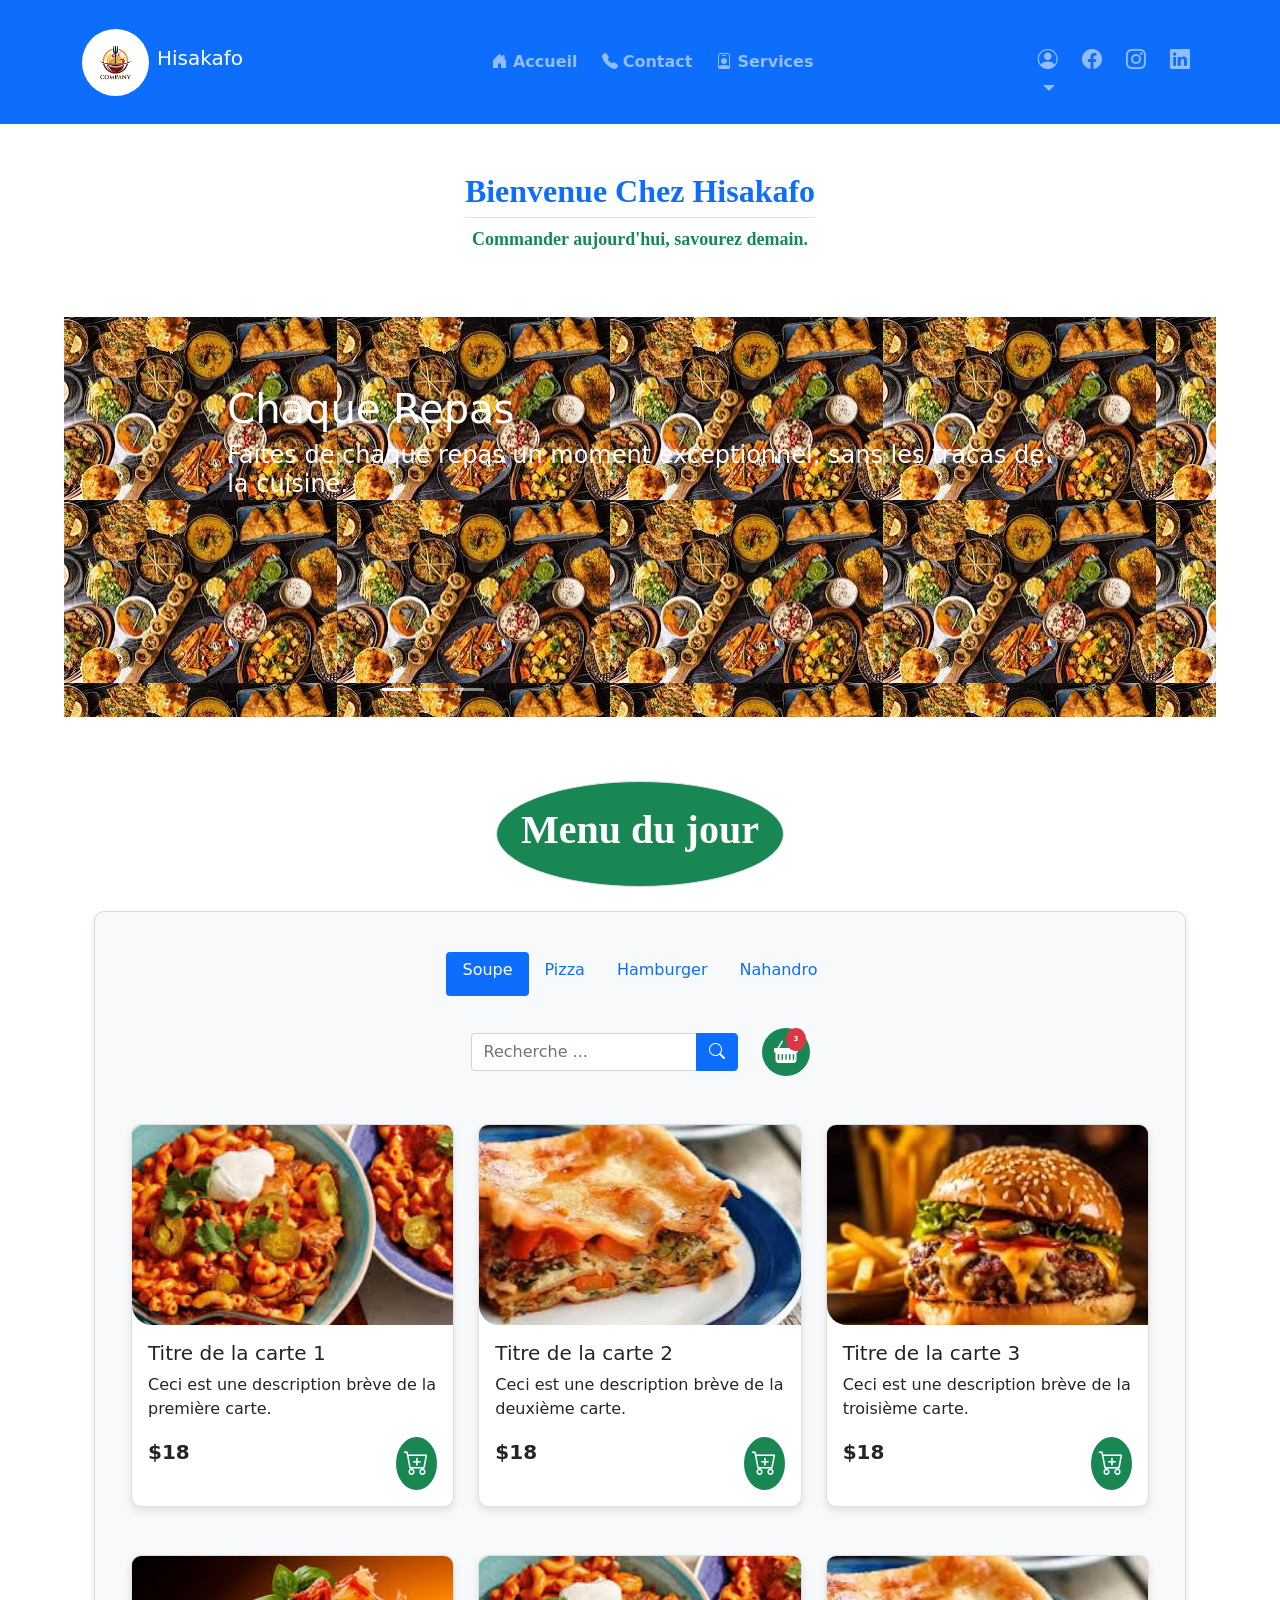
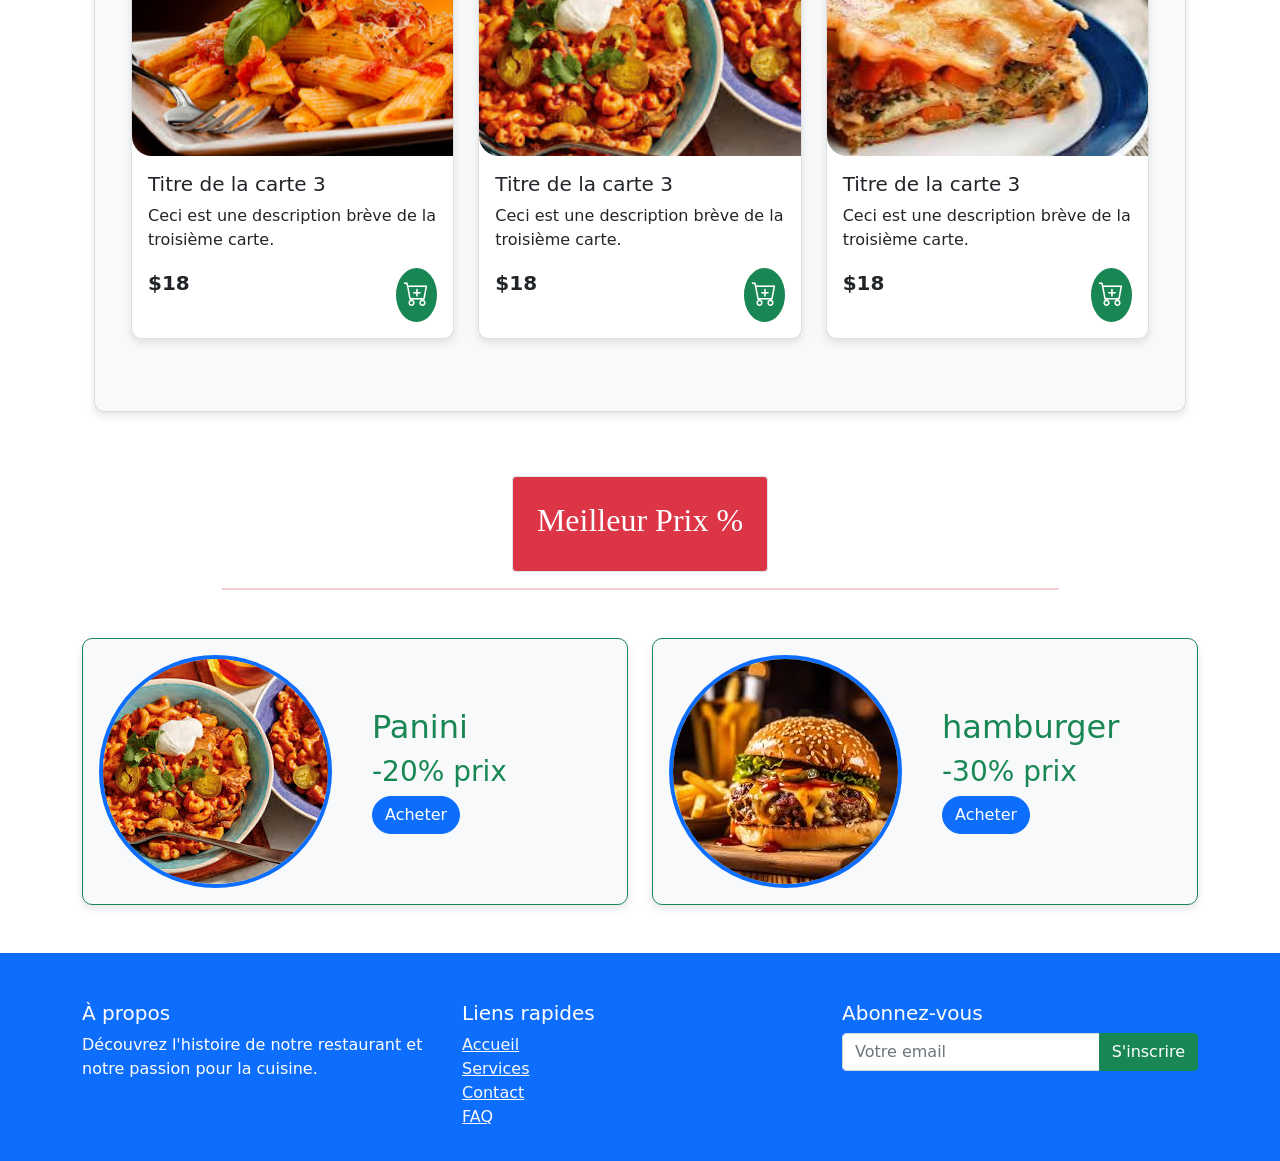
<file: index.html>
<!DOCTYPE html>
<html lang="en">

<head>
    <meta charset="UTF-8">
    <meta name="viewport" content="width=device-width, initial-scale=1.0">
    <title>Accueil - Site Sakafo</title>
    <link href="bootstrap/css/bootstrap.min.css" rel="stylesheet">
    <link rel="stylesheet" href="bootstrap-icon/bootstrap-icons.css">
    <link rel="stylesheet" href="Page.css">

</head>
<html>
<header class="sticky-top z-index-5">
    <nav class="navbar navbar-expand-lg navbar-dark bg-primary" aria-label="Ninth navbar example">
        <div class="container-xl my-1">
            <div class="d-flex align-items-center">
                <img class="logo img-fluid text-success" src="logo.png" alt="">
                <h3 class="ms-2 navbar-brand">Hisakafo</h3>
            </div>
            <button class="navbar-toggler" type="button" data-bs-toggle="collapse" data-bs-target="#navbarsExample07XL"
                aria-controls="navbarsExample07XL" aria-expanded="false" aria-label="Toggle navigation">
                <span class="navbar-toggler-icon"></span>
            </button>
            <div class="collapse navbar-collapse " id="navbarsExample07XL">
                <ul class="navbar-nav mb-1 mb-lg-0 mx-auto">
                    <li class="nav-item">
                        <a class="nav-link me-2" aria-current="page" href="index.html">
                            <div class="icon">
                                <b class="bi bi-house-door-fill"></b>
                                <b>Accueil</b>
                            </div>
                        </a>
                    </li>
                    <li class="nav-item">
                        <a class="nav-link me-2" aria-current="page" href="contact.html">
                            <div class="icon">
                                <b class="bi bi-telephone-fill"></b>
                                <b>Contact</b>
                            </div>
                        </a>
                    </li>
                    <li class="nav-item">
                        <a class="nav-link me-2" aria-current="page" href="service.html">
                            <div class="icon">
                                <b class="bi bi-person-badge"></b>
                                <b>Services</b>
                            </div>
                        </a>
                    </li>
                </ul>
            </div>
            <div class="collapse navbar-collapse mt-4" id="navbarsExample07XL">
                <ul class="nav-icon navbar-nav mb-1 mb-lg-0 ms-auto">
                    <li class="nav-item dropdown">
                        <a class="nav-link dropdown-toggle" href="#" data-bs-toggle="dropdown" aria-expanded="false">
                            <div class="icon me-2">
                                <i class="bi bi-person-circle"></i>
                            </div>
                        </a>
                        <ul class="dropdown-menu">
                            <li><a class="dropdown-item" href="login.html">Ajouter un compte</a></li>
                            <li><a class="dropdown-item" href="#">Déconneter</a></li>
                        </ul>
                    </li>
                    <li class="nav-item">
                        <a class="nav-link" href="#">
                            <div class="icon me-2">
                                <i class="bi bi-facebook"></i>
                            </div>
                        </a>
                    </li>
                    <li class="nav-item">
                        <a class="nav-link" href="#">
                            <div class="icon me-2">
                                <i class="bi bi-instagram"></i>
                            </div>
                        </a>
                    </li>
                    <li class="nav-item">
                        <a class="nav-link" href="#">
                            <div class="icon">
                                <i class="bi bi-linkedin"></i>
                            </div>
                        </a>
                    </li>
                </ul>
            </div>
        </div>
    </nav>
</header>

<section>
    <div class="Bienvenir">
        <div class="salutation d-flex align-items-center justify-content-center mt-5 text-primary">
            <h2><strong class="pb-2 border-bottom">Bienvenue Chez Hisakafo</strong></h2><br>
        </div>
        <div class="proverbe d-flex align-items-center justify-content-center mt-2 text-success">
            <p><strong>Commander aujourd'hui, savourez demain.</strong></p>
        </div>
    </div>

    <div class="carousel-container bg-primary mt-5 ms-auto me-auto">
        <div id="carouselExample" class="carousel-custom carousel slide " data-bs-ride="carousel">
            <!-- Indicateurs sous forme de points -->
            <div class="carousel-indicators w-25">
                <button type="button" data-bs-target="#carouselExample" data-bs-slide-to="0" class="active"
                    aria-current="true" aria-label="Slide 1"></button>
                <button type="button" data-bs-target="#carouselExample" data-bs-slide-to="1"
                    aria-label="Slide 2"></button>
                <button type="button" data-bs-target="#carouselExample" data-bs-slide-to="2"
                    aria-label="Slide 3"></button>
            </div>

            <div class="carousel-inner p-5 text-white my-auto">
                <div class="carousel-item active">
                    <h3 class="carousel-logo">Chaque Repas</h3>
                    <h4>Faites de chaque repas un moment exceptionnel, sans les tracas de la cuisine.</h4>
                </div>
                <div class="carousel-item">
                    <h3 class="carousel-logo">Chaque Repas</h3>
                    <h4>Faites de chaque repas un moment exceptionnel, sans les tracas de la cuisine.</h4>
                </div>
                <div class="carousel-item">
                    <h3 class="carousel-logo">Chaque Repas</h3>
                    <h4>Faites de chaque repas un moment exceptionnel, sans les tracas de la cuisine.</h4>
                </div>
            </div>
        </div>
    </div>

    <section class="container py-3 mb-4">
        <div class="pt-5 d-flex align-items-center justify-content-center">
            <div class="border border-1 rounded-circle p-4 mb-4 bg-success">
                <h2 class="menu text-white"><strong>Menu du jour</strong></h2>
            </div>
        </div>
        <div class="container w-100 h-100">
            <div class="card px-4 py-4 bg-light">
                <div class="container-xl">
                    <div class="nav-scroller d-flex justify-content-center my-3">
                        <ul class="nav nav-pills" role="tablist">
                            <li class="nav-item">
                                <a class="nav-link active" data-bs-toggle="pill" href="#soupe">
                                    <h6>Soupe</h6>
                                </a>
                            </li>
                            <li class="nav-item">
                                <a class="nav-link" data-bs-toggle="pill" href="#menu1">
                                    <h6>Pizza</h6>
                                </a>
                            </li>
                            <li class="nav-item">
                                <a class="nav-link" data-bs-toggle="pill" href="#menu2">
                                    <h6>Hamburger</h6>
                                </a>
                            </li>
                            <li class="nav-item">
                                <a class="nav-link" data-bs-toggle="pill" href="#menu2">
                                    <h6>Nahandro</h6>
                                </a>
                            </li>
                        </ul>
                    </div>
                </div>
                <div class="container mt-0 mb-0">
                    <div class="d-flex align-items-center justify-content-center flex-wrap mb-0 mt-3">
                        <form class="me-4 mb-0" role="search" action="#">
                            <div class="input-group">
                                <input class="recherche form-control" type="search" placeholder="Recherche ..."
                                    aria-label="Search">
                                <button class="btn btn-primary" type="submit">
                                    <span class="bi bi-search"></span>
                                </button>
                            </div>
                        </form>
                        <div class="d-flex">
                            <a class="btn btn-success icon-bag bg-success text-white d-flex align-items-center justify-content-center border border-0 rounded-circle"
                                data-bs-toggle="modal" data-bs-target="#Modalpaiement">
                                <span class="bi bi-basket-fill border border-0 rounded-circle fs-4"></span>
                            </a>
                            <span class="badge border border-0 rounded-circle bg-danger p-2 ms-4 text-white">3</span>
                        </div>
                    </div>
                    <div class="modal fade" id="Modalpaiement">
                        <div class="modal-dialog">
                            <div class="modal-content">

                                <!-- Modal Header -->
                                <div class="modal-header">
                                    <h4 class="modal-title text-success lead fw-normal">Votre panier</h4>
                                    <button type="button" class="btn-close" data-bs-dismiss="modal"></button>
                                </div>

                                <!-- Modal body -->
                                <div class="modal-body">
                                    <div class="card p-4">
                                        <div class="col-md-5 col-lg-4 order-md-last w-100">
                                            <h4 class="d-flex justify-content-center align-items-center mb-3">
                                                <span class="text-primary">Your cart</span>
                                            </h4>
                                            <ul class="list-group mb-1 w-100">
                                                <li class="list-group-item d-flex justify-content-between lh-sm">
                                                    <div>
                                                        <h6 class="my-0">Product name</h6>
                                                        <small class="text-body-secondary">Brief description</small>
                                                    </div>
                                                    <div>
                                                        <span class="text-body-secondary me-4">$12</span>
                                                        <span class=" bi bi-trash-fill fs-4 text-danger"></span>
                                                    </div>
                                                </li>
                                                <li class="list-group-item d-flex justify-content-between lh-sm">
                                                    <div>
                                                        <h6 class="my-0">Second product</h6>
                                                        <small class="text-body-secondary">Brief description</small>
                                                    </div>
                                                    <div>
                                                        <span class="text-body-secondary me-4">$8</span>
                                                        <span class=" bi bi-trash-fill fs-4 text-danger"></span>
                                                    </div>
                                                </li>
                                                <li class="list-group-item d-flex justify-content-between lh-sm">
                                                    <div>
                                                        <h6 class="my-0">Third item</h6>
                                                        <small class="text-body-secondary">Brief description</small>
                                                    </div>
                                                    <div>
                                                        <span class="text-body-secondary me-4">$5</span>
                                                        <span class=" bi bi-trash-fill fs-4 text-danger"></span>
                                                    </div>
                                                </li>
                                                <li
                                                    class="list-group-item d-flex justify-content-between bg-body-tertiary">
                                                    <div class="text-success">
                                                        <h6 class="my-0">Promo code</h6>
                                                        <small>EXAMPLECODE</small>
                                                    </div>
                                                    <span class="text-success">−$5</span>
                                                </li>
                                                <li class="list-group-item d-flex justify-content-between">
                                                    <span>Total (USD)</span>
                                                    <strong>$20</strong>
                                                </li>
                                            </ul>

                                            <div class="list-group">
                                                <p class="fw-light fs-4 text-primary justify-content-center d-flex">
                                                    Choisissez un compte de paiement</p>
                                                <label class="list-group-item d-flex gap-2">
                                                    <input class="form-check-input flex-shrink-0" type="radio"
                                                        name="listGroupRadios" id="listGroupRadios1" value="" checked>
                                                    <span>
                                                        Par compte BOA
                                                        <small class="d-block text-body-secondary">With support text
                                                            underneath to add more detail</small>
                                                    </span>
                                                </label>
                                                <label class="list-group-item d-flex gap-2">
                                                    <input class="form-check-input flex-shrink-0" type="radio"
                                                        name="listGroupRadios" id="listGroupRadios2" value="">
                                                    <span>
                                                        Second radio
                                                        <small class="d-block text-body-secondary">Some other text goes
                                                            here</small>
                                                    </span>
                                                </label>
                                                <label class="list-group-item d-flex gap-2">
                                                    <input class="form-check-input flex-shrink-0" type="radio"
                                                        name="listGroupRadios" id="listGroupRadios3" value="">
                                                    <span>
                                                        Third radio
                                                        <small class="d-block text-body-secondary">And we end with
                                                            another snippet of text</small>
                                                    </span>
                                                </label>
                                            </div>

                                            <form class="card p-2 mt-2">
                                                <div class="input-group">
                                                    <input type="text" class="form-control" placeholder="Promo code">
                                                    <button type="button" class="btn btn-secondary">Redeem</button>
                                                </div>
                                            </form>
                                        </div>
                                    </div>
                                </div>
                            </div>
                        </div>
                    </div>
                </div>
                <div class="container mt-5">
                    <div class="row">
                        <!-- Première carte -->
                        <div class="col-md-4 mb-5" id="soupe">
                            <div class="card">
                                <img src="soupe.jpeg" class="card-img-top" alt="Image 1">
                                <div class="card-body">
                                    <h5 class="card-title">Titre de la carte 1</h5>
                                    <p class="card-text">Ceci est une description brève de la première carte.</p>
                                    <div class="d-flex justify-content-between align-middle">
                                        <div class="prix">
                                            <strong>$18</strong>
                                        </div>
                                        <a href="#" class="text-white">
                                            <div class="icon w-100 rounded-circle bg-success p-2">
                                                <i class="bi bi-cart-plus"></i>
                                            </div>
                                        </a>
                                    </div>
                                </div>
                            </div>
                        </div>
                        <!-- Deuxième carte -->
                        <div class="col-md-4 mb-5">
                            <div class="card">
                                <img src="pizza.jpeg" class="card-img-top" alt="Image 2">
                                <div class="card-body">
                                    <h5 class="card-title">Titre de la carte 2</h5>
                                    <p class="card-text">Ceci est une description brève de la deuxième carte.</p>
                                    <div class="d-flex justify-content-between align-middle">
                                        <div class="prix">
                                            <strong>$18</strong>
                                        </div>
                                        <a href="#" class="text-white">
                                            <div class="icon w-100 rounded-circle bg-success p-2">
                                                <i class="bi bi-cart-plus"></i>
                                            </div>
                                        </a>
                                    </div>
                                </div>
                            </div>
                        </div>
                        <!-- Troisième carte -->
                        <div class="col-md-4 mb-5">
                            <div class="card">
                                <img src="hamburger.jpeg" class="card-img-top" alt="Image 3">
                                <div class="card-body">
                                    <h5 class="card-title">Titre de la carte 3</h5>
                                    <p class="card-text">Ceci est une description brève de la troisième carte.</p>
                                    <div class="d-flex justify-content-between align-middle">
                                        <div class="prix">
                                            <strong>$18</strong>
                                        </div>
                                        <a href="#" class="text-white">
                                            <div class="icon w-100 rounded-circle bg-success p-2">
                                                <i class="bi bi-cart-plus"></i>
                                            </div>
                                        </a>
                                    </div>
                                </div>
                            </div>
                        </div>
                        <div class="col-md-4 mb-5">
                            <div class="card">
                                <img src="soupe_1.jpeg" class="card-img-top" alt="Image 3">
                                <div class="card-body">
                                    <h5 class="card-title">Titre de la carte 3</h5>
                                    <p class="card-text">Ceci est une description brève de la troisième carte.</p>
                                    <div class="d-flex justify-content-between align-middle">
                                        <div class="prix">
                                            <strong>$18</strong>
                                        </div>
                                        <a href="#" class="text-white">
                                            <div class="icon w-100 rounded-circle bg-success p-2">
                                                <i class="bi bi-cart-plus"></i>
                                            </div>
                                        </a>
                                    </div>
                                </div>
                            </div>
                        </div>
                        <div class="col-md-4 mb-5">
                            <div class="card">
                                <img src="soupe.jpeg" class="card-img-top" alt="Image 3">
                                <div class="card-body">
                                    <h5 class="card-title">Titre de la carte 3</h5>
                                    <p class="card-text">Ceci est une description brève de la troisième carte.</p>
                                    <div class="d-flex justify-content-between align-middle">
                                        <div class="prix">
                                            <strong>$18</strong>
                                        </div>
                                        <a href="#" class="text-white">
                                            <div class="icon w-100 rounded-circle bg-success p-2">
                                                <i class="bi bi-cart-plus"></i>
                                            </div>
                                        </a>
                                    </div>
                                </div>
                            </div>
                        </div>
                        <div class="col-md-4 mb-5">
                            <div class="card">
                                <img src="pizza.jpeg" class="card-img-top" alt="Image 3">
                                <div class="card-body">
                                    <h5 class="card-title">Titre de la carte 3</h5>
                                    <p class="card-text">Ceci est une description brève de la troisième carte.</p>
                                    <div class="d-flex justify-content-between align-middle">
                                        <div class="prix">
                                            <strong>$18</strong>
                                        </div>
                                        <a href="#" class="text-white">
                                            <div class="icon w-100 rounded-circle bg-success p-2">
                                                <i class="bi bi-cart-plus"></i>
                                            </div>
                                        </a>
                                    </div>
                                </div>
                            </div>
                        </div>
                    </div>
                </div>
            </div>
        </div>
    </section>

    <section class="reduction mt-5">
        <div class="container mt-3">
            <div class="mb-3 d-flex align-items-center justify-content-center">
                <div class="Meilleur-prix border border-1 rounded bg-danger text-white ps-4 pt-4 pe-4">
                    <h2>Meilleur Prix %</h2><br>
                </div>
            </div>
            <center>
                <hr class="mb-5 border-1 border border-danger w-75">
                </hr>
            </center>
            <div class="row">
                <!-- Première carte -->
                <div class="col-xl-6 mb-5 me-auto" id="soupe">
                    <div class="card bg-light border border-1 border-success">
                        <div class="d-flex me-auto">
                            <div class="card-body me-4">
                                <img src="soupe.jpeg" class="border border-4 border-primary rounded-circle"
                                    alt="Image 1">
                            </div>
                            <div class="my-auto text-success">
                                <h2 class="w-100">Panini</h2>
                                <h3>-20% prix</h3>
                                <button type="button" class="btn btn-primary rounded-pill">Acheter </button>
                            </div>
                        </div>
                    </div>
                </div>
                <div class="col-xl-6 mb-5 me-auto" id="soupe">
                    <div class="card bg-light border border-1 border-success">
                        <div class="d-flex me-auto">
                            <div class="card-body me-4">
                                <img src="hamburger.jpeg" class="border border-4 border-primary rounded-circle"
                                    alt="Image 1">
                            </div>
                            <div class="my-auto text-success">
                                <h2 class="w-100">hamburger</h2>
                                <h3>-30% prix</h3>
                                <button type="button" class="btn btn-primary rounded-pill">Acheter </button>
                            </div>
                        </div>
                    </div>
                </div>
            </div>
        </div>
    </section>
</section>

<footer class="bg-primary text-white pt-5">
    <div class="container">
        <div class="row">
            <div class="col-md-4 mb-3">
                <h5>À propos</h5>
                <p>Découvrez l'histoire de notre restaurant et notre passion pour la cuisine.</p>
            </div>
            <div class="col-md-4 mb-3">
                <h5>Liens rapides</h5>
                <ul class="list-unstyled">
                    <li><a href="Accueil.html" class="text-light">Accueil</a></li>
                    <li><a href="service.html" class="text-light">Services</a></li>
                    <li><a href="contact.html" class="text-light">Contact</a></li>
                    <li><a href="#" class="text-light">FAQ</a></li>
                </ul>
            </div>
            <div class="col-md-4">
                <h5>Abonnez-vous</h5>
                <form>
                    <div class="input-group">
                        <input type="email" class="form-control" placeholder="Votre email">
                        <button class="btn btn-success">S'inscrire</button>
                    </div>
                </form>
            </div>
        </div>
    </div>
</footer>
<script src="bootstrap/js/bootstrap.bundle.min.js"></script>

</html>
</body>
</file>
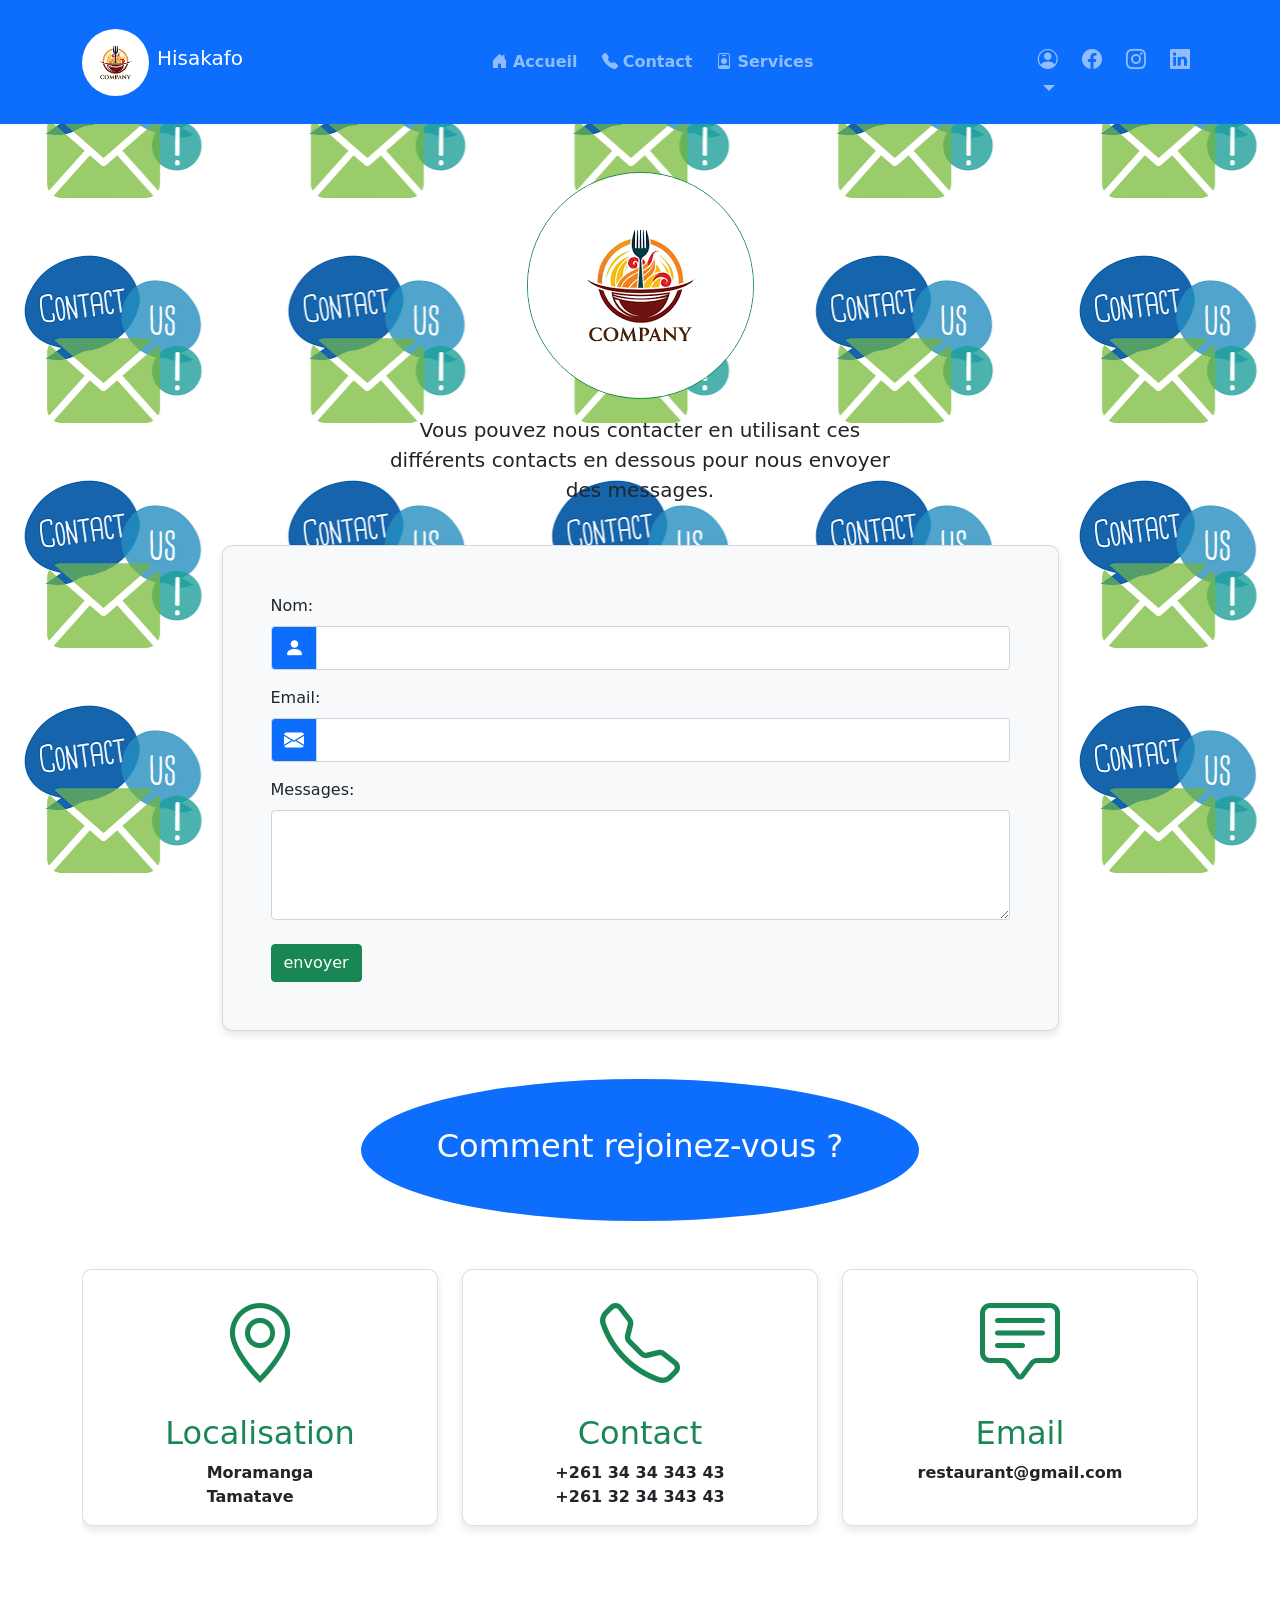
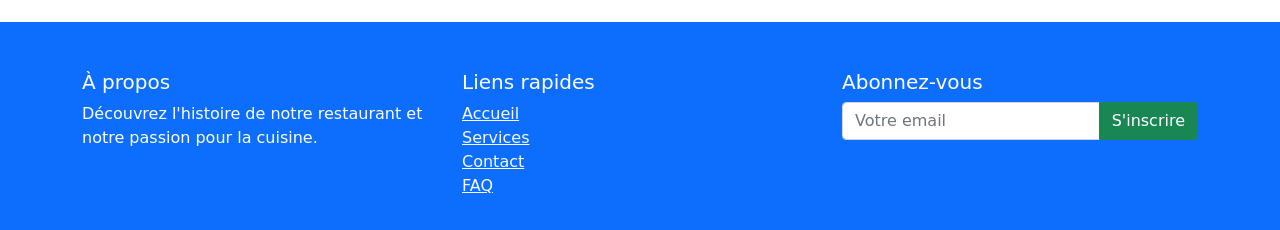
<file: contact.html>
<!DOCTYPE html>
<html lang="en">

<head>
    <meta charset="UTF-8">
    <meta name="viewport" content="width=device-width, initial-scale=1.0">
    <title>Contact - Site Sakafo</title>
    <link href="bootstrap/css/bootstrap.min.css" rel="stylesheet">
    <link rel="stylesheet" href="bootstrap-icon/bootstrap-icons.css">
    <link rel="stylesheet" href="Page.css">

</head>
<html>
<header class="sticky-top z-index-5">
    <nav class="navbar navbar-expand-lg navbar-dark bg-primary" aria-label="Ninth navbar example">
        <div class="container-xl my-1">
            <div class="d-flex align-items-center">
                <img class="logo img-fluid text-success" src="logo.png" alt="">
                <h3 class="ms-2 navbar-brand">Hisakafo</h3>
            </div>
            <button class="navbar-toggler" type="button" data-bs-toggle="collapse" data-bs-target="#navbarsExample07XL"
                aria-controls="navbarsExample07XL" aria-expanded="false" aria-label="Toggle navigation">
                <span class="navbar-toggler-icon"></span>
            </button>
            <div class="collapse navbar-collapse " id="navbarsExample07XL">
                <ul class="navbar-nav mb-1 mb-lg-0 mx-auto">
                    <li class="nav-item">
                        <a class="nav-link me-2" aria-current="page" href="index.html">
                            <div class="icon">
                                <b class="bi bi-house-door-fill"></b>
                                <b>Accueil</b>
                            </div>
                        </a>
                    </li>
                    <li class="nav-item">
                        <a class="nav-link me-2" aria-current="page" href="contact.html">
                            <div class="icon">
                                <b class="bi bi-telephone-fill"></b>
                                <b>Contact</b>
                            </div>
                        </a>
                    </li>
                    <li class="nav-item">
                        <a class="nav-link me-2" aria-current="page" href="service.html">
                            <div class="icon">
                                <b class="bi bi-person-badge"></b>
                                <b>Services</b>
                            </div>
                        </a>
                    </li>
                </ul>
            </div>
            <div class="collapse navbar-collapse mt-4" id="navbarsExample07XL">
                <ul class="nav-icon navbar-nav mb-1 mb-lg-0 ms-auto">
                    <li class="nav-item dropdown">
                        <a class="nav-link dropdown-toggle" href="#" data-bs-toggle="dropdown" aria-expanded="false">
                            <div class="icon me-2">
                                <i class="bi bi-person-circle"></i>
                            </div>
                        </a>
                        <ul class="dropdown-menu">
                            <li><a class="dropdown-item" href="#">Ajouter un compte</a></li>
                            <li><a class="dropdown-item" href="#">Déconneter</a></li>
                        </ul>
                    </li>
                    <li class="nav-item">
                        <a class="nav-link" href="#">
                            <div class="icon me-2">
                                <i class="bi bi-facebook"></i>
                            </div>
                        </a>
                    </li>
                    <li class="nav-item">
                        <a class="nav-link" href="#">
                            <div class="icon me-2">
                                <i class="bi bi-instagram"></i>
                            </div>
                        </a>
                    </li>
                    <li class="nav-item">
                        <a class="nav-link" href="#">
                            <div class="icon">
                                <i class="bi bi-linkedin"></i>
                            </div>
                        </a>
                    </li>
                </ul>
            </div>
        </div>
    </nav>
</header>

<section class="container-xxl background-contact">
    <div class="container logo-restaurant mb-5 mt-5">
        <div class="d-flex flex-column align-items-center justify-content-center">
            <figure class="d-flex align-items-center justify-content-center">
                <img src="logo.png" class="w-100 border border-1 border-success rounded-circle" alt="logo-hisakafo">
            </figure>
            <div class="container">
                <div class="px-4 text-center">
                    <div class="col-lg-6 mx-auto">
                        <p class="lead fw-normal">Vous pouvez nous contacter en utilisant ces différents contacts en
                            dessous pour nous envoyer des messages.</p>
                    </div>
                </div>
            </div>
        </div>

        <div class="d-flex align-items-center justify-content-center mt-4">
            <div class="card p-5 w-75 bg-light">
                <div class="">
                    <form action="#">
                        <div class="">
                            <label for="name" class="form-label">Nom:</label>
                            <div class="input-group">
                                <span class="input-group-text bg-primary text-white">
                                    <div class="icon-perso-contact"><span class="bi bi-person-fill"></span></div>
                                </span>
                                <input type="text" class="form-control" name="" id="">
                            </div>
                        </div>
                        <div class="mt-3">
                            <label for="email" class="form-label">Email:</label>
                            <div class="input-group">
                                <span class="input-group-text bg-primary text-white">
                                    <div class="icon-perso-contact"><span class="bi bi-envelope-fill"></span></div>
                                </span>
                                <input type="email" class="form-control" name="" id="">
                            </div>
                        </div>
                        <div class="mt-3">
                            <label for="messages" class="form-label">Messages:</label>
                            <textarea name="message" class="form-control w-100 h-100" rows="4" id="message"></textarea>
                        </div>
                        <div class="mt-4 ms-auto ">
                            <input type="submit" value="envoyer" class="btn btn-success w-auto">
                        </div>
                    </form>
                </div>
            </div>
        </div>

        <div class="background-contact">
            <center>
                <div class="mt-5 border bg-primary border border-0 rounded-circle p-5 text-white h-75 w-50">
                    <h2>Comment rejoinez-vous ?</h2>
                </div>
            </center>

            <div class="row mt-5">
                <div class="col-md-4">
                    <div class="card p-3 mb-5">
                        <div class="d-flex flex-column align-items-center justify-content-center">
                            <div class="icon-contact-contact text-success">
                                <span class="bi bi-geo-alt"></span>
                            </div>
                            <div class="mt-2 text-success">
                                <h2>Localisation</h2>
                            </div>
                            <div class="">
                                <strong class="">
                                    <span class="">Moramanga</span><br>
                                    <span class="">Tamatave</span>
                                </strong>
                            </div>
                        </div>
                    </div>
                </div>
                <div class="col-md-4 mb-5">
                    <div class="card p-3">
                        <div class="d-flex flex-column align-items-center justify-content-center">
                            <div class="icon-contact-contact text-success">
                                <span class="bi bi-telephone"></span>
                            </div>
                            <div class="mt-2 text-success">
                                <h2>Contact</h2>
                            </div>
                            <div class="">
                                <strong class="">
                                    <span class="">+261 34 34 343 43</span><br>
                                    <span class="">+261 32 34 343 43</span>
                                </strong>
                            </div>
                        </div>
                    </div>
                </div>
                <div class="col-md-4 mb-5">
                    <div class="card p-3">
                        <div class="d-flex flex-column align-items-center justify-content-center">
                            <div class="icon-contact-contact text-success">
                                <span class="bi bi-chat-square-text"></span>
                            </div>
                            <div class="mt-2 text-success">
                                <h2>Email</h2>
                            </div>
                            <strong class="">
                                <span class="">restaurant@gmail.com</span><br>
                                <div class="pb-4"></div>
                            </strong>
                        </div>
                    </div>
                </div>
            </div>
        </div>
</section>

<footer class="bg-primary text-white pt-5">
    <div class="container">
        <div class="row">
            <div class="col-md-4 mb-3">
                <h5>À propos</h5>
                <p>Découvrez l'histoire de notre restaurant et notre passion pour la cuisine.</p>
            </div>
            <div class="col-md-4 mb-3">
                <h5>Liens rapides</h5>
                <ul class="list-unstyled">
                    <li><a href="Accueil.html" class="text-light">Accueil</a></li>
                    <li><a href="service.html" class="text-light">Services</a></li>
                    <li><a href="contact.html" class="text-light">Contact</a></li>
                    <li><a href="#" class="text-light">FAQ</a></li>
                </ul>
            </div>
            <div class="col-md-4">
                <h5>Abonnez-vous</h5>
                <form>
                    <div class="input-group">
                        <input type="email" class="form-control" placeholder="Votre email">
                        <button class="btn btn-success">S'inscrire</button>
                    </div>
                </form>
            </div>
        </div>
    </div>
</footer>
<script src="bootstrap/js/bootstrap.bundle.min.js"></script>

</html>
</body>
</file>
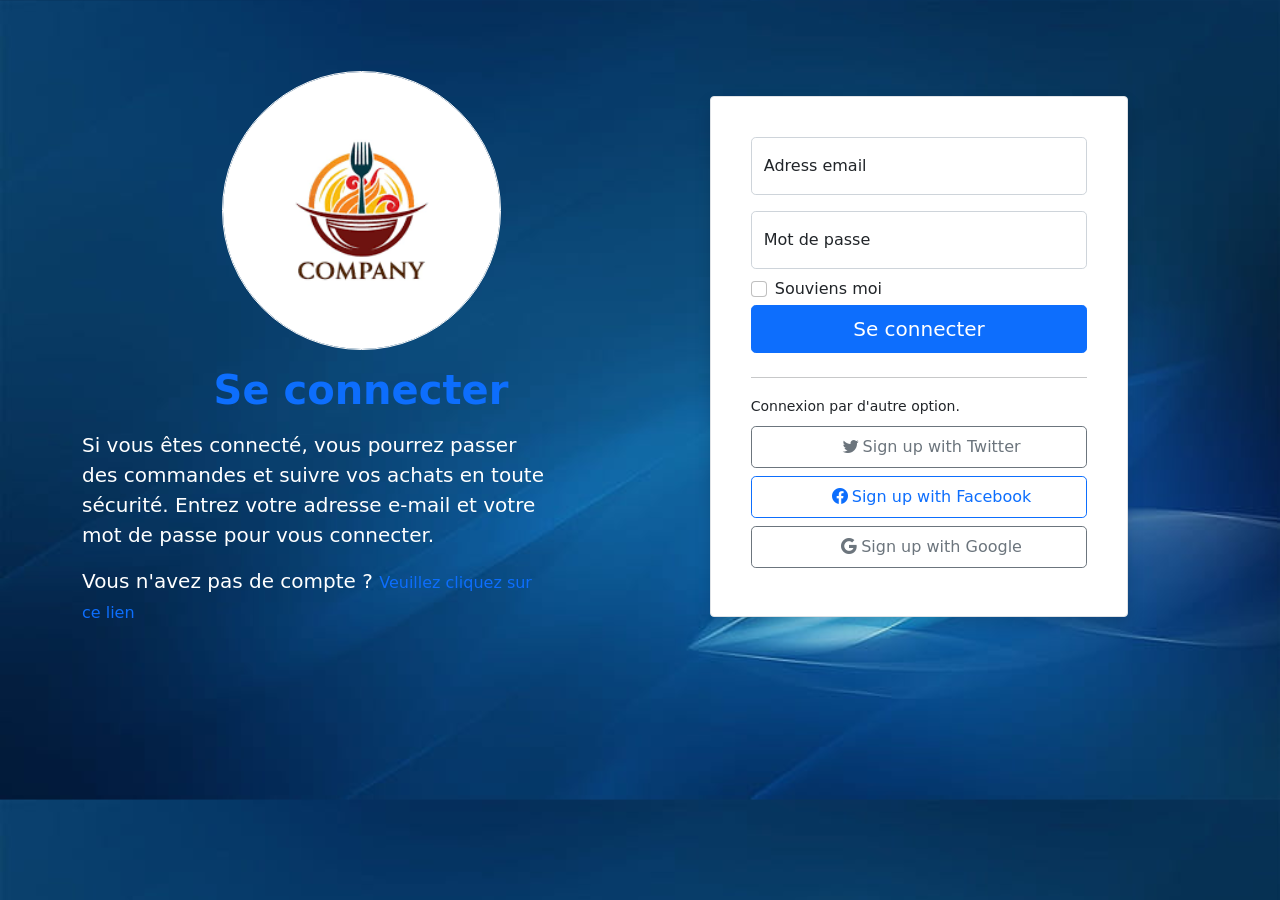
<file: login.html>
<!DOCTYPE html>
<html lang="en">

<head>
    <meta charset="UTF-8">
    <meta http-equiv="X-UA-Compatible" content="IE=edge">
    <meta name="viewport" content="width=device-width, initial-scale=1.0">
    <title>Connexion</title>
    <link href="bootstrap/css/bootstrap.min.css" rel="stylesheet">
    <link rel="stylesheet" href="bootstrap-icon/bootstrap-icons.css">
    <link rel="stylesheet" href="style.css">
</head>

<body>
    <div class="container py-5">
        <div class="row featurette align-items-center gx-0">
            <div class="col-md-6">
                <div class="mb-3 justify-content-center d-flex">
                    <img src="logo.png" alt="logo" class="mx-auto border rounded-circle border-1 border-light w-50">
                </div>
                <h4
                    class="display-6 fw-bold list-group-horizontal-lg text-body-emphasis mb-3 text-primary d-flex justify-content-center">
                    Se connecter</h4>
                <p class="col-lg-10 fs-5 text-white">Si vous êtes connecté, vous pourrez passer des commandes et suivre
                    vos achats en toute sécurité. Entrez votre adresse e-mail et votre mot de passe pour vous connecter.
                </p>
                <p class="col-lg-10 fs-5 text-white">Vous n'avez pas de compte ? <a href="sign-up.html"
                        class="fs-6 text-primary text-decoration-none">Veuillez cliquez sur ce lien</a></p>
            </div>
            <div class="col-md-6">
                <div class="card w-75 mx-auto shadow border rounded-5 my-5">
                    <div class="p-4">
                        <form action="" class="p-3">
                            <div class="form-floating mb-3">
                                <input type="email" class="form-control rounded-3" id="floatingInput"
                                    placeholder="name@example.com">
                                <label for="floatingInput">Adress email</label>
                            </div>
                            <div class="form-floating mb-2">
                                <input type="password" class="form-control rounded-3" id="floatingPassword"
                                    placeholder="Password">
                                <label for="floatingPassword">Mot de passe</label>
                            </div>
                            <div class="form-check mb-1">
                                <input type="checkbox" class="form-check-input" id="same-address">
                                <label class="form-check-label" for="same-address">Souviens moi</label>
                            </div>
                            <button class="w-100 mb-2 btn btn-lg rounded-3 btn-primary" type="submit">Se
                                connecter</button>

                            <hr class="">

                            <small class="text-body-secondary">Connexion par d'autre option.</small>
                            <button class="w-100 py-2 mt-2 mb-2 btn btn-outline-secondary rounded-3" type="submit">
                                <svg class="bi me-1" width="16" height="16">
                                    <use xlink:href="#twitter" />
                                </svg>
                                <span class="bi bi-twitter me-1"></span>Sign up with Twitter
                            </button>
                            <button class="w-100 py-2 mb-2 btn btn-outline-primary rounded-3" type="submit">
                                <svg class="bi me-1" width="16" height="16">
                                    <use xlink:href="#facebook" />
                                </svg>
                                <span class="bi bi-facebook me-1"></span>Sign up with Facebook
                            </button>
                            <button class="w-100 py-2 mb-2 btn btn-outline-secondary rounded-3" type="submit">
                                <svg class="bi me-1" width="16" height="16">
                                    <use xlink:href="#google" />
                                </svg>
                                <span class="bi bi-google me-1"></span>Sign up with Google
                            </button>
                    </div>
                </div>
            </div>
        </div>
    </div>
    <script src="bootstrap/js/bootstrap.bundle.min.js"></script>
</body>

</html>
</file>
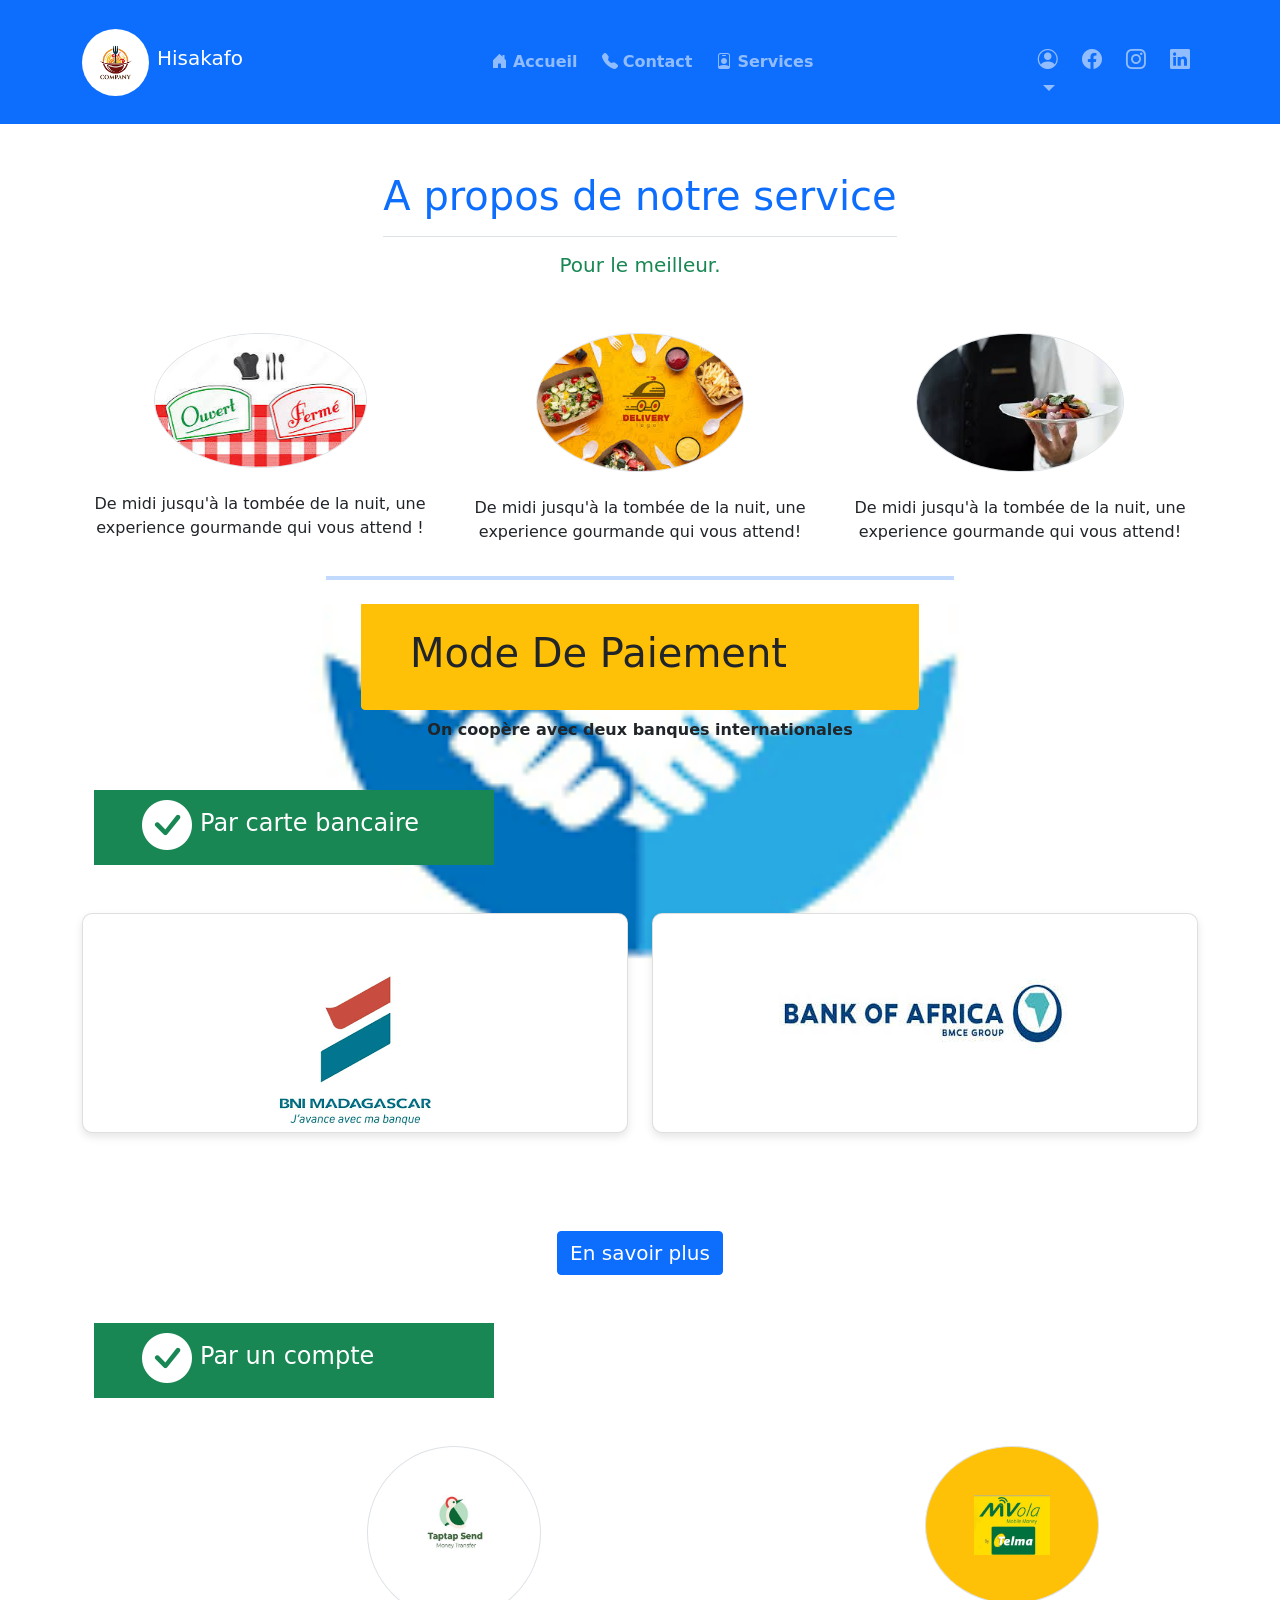
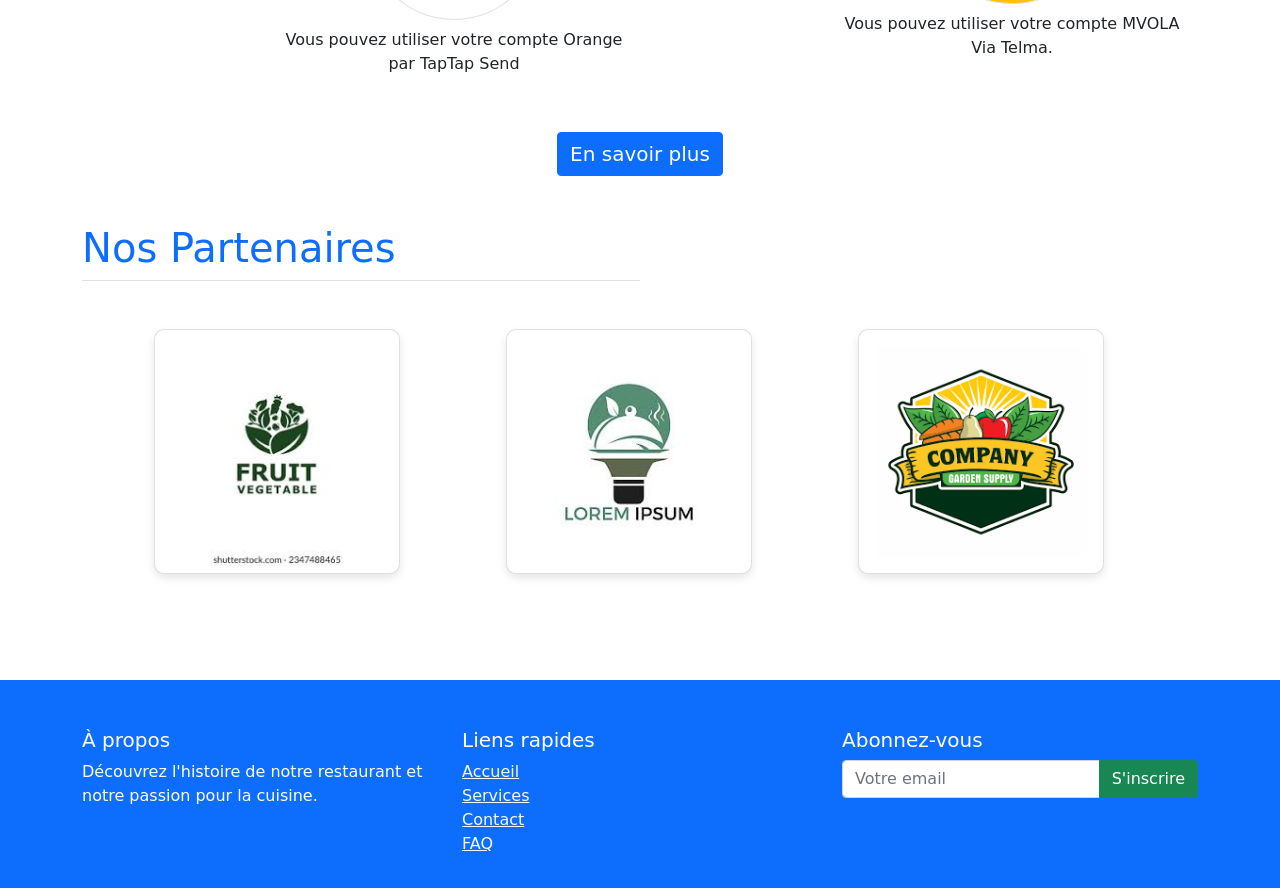
<file: service.html>
<!DOCTYPE html>
<html lang="en">

<head>
    <meta charset="UTF-8">
    <meta name="viewport" content="width=device-width, initial-scale=1.0">
    <title>Services - Site Sakafo</title>
    <link href="bootstrap/css/bootstrap.min.css" rel="stylesheet">
    <link rel="stylesheet" href="bootstrap-icon/bootstrap-icons.css">
    <link rel="stylesheet" href="Page.css">

</head>
<html>
<header class="sticky-top z-index-5">
    <nav class="navbar navbar-expand-lg navbar-dark bg-primary" aria-label="Ninth navbar example">
        <div class="container-xl my-1">
            <div class="d-flex align-items-center">
                <img class="logo img-fluid text-success" src="logo.png" alt="">
                <h3 class="ms-2 navbar-brand">Hisakafo</h3>
            </div>
            <button class="navbar-toggler" type="button" data-bs-toggle="collapse" data-bs-target="#navbarsExample07XL"
                aria-controls="navbarsExample07XL" aria-expanded="false" aria-label="Toggle navigation">
                <span class="navbar-toggler-icon"></span>
            </button>
            <div class="collapse navbar-collapse " id="navbarsExample07XL">
                <ul class="navbar-nav mb-1 mb-lg-0 mx-auto">
                    <li class="nav-item">
                        <a class="nav-link me-2" aria-current="page" href="index.html">
                            <div class="icon">
                                <b class="bi bi-house-door-fill"></b>
                                <b>Accueil</b>
                            </div>
                        </a>
                    </li>
                    <li class="nav-item">
                        <a class="nav-link me-2" aria-current="page" href="contact.html">
                            <div class="icon">
                                <b class="bi bi-telephone-fill"></b>
                                <b>Contact</b>
                            </div>
                        </a>
                    </li>
                    <li class="nav-item">
                        <a class="nav-link me-2" aria-current="page" href="service.html">
                            <div class="icon">
                                <b class="bi bi-person-badge"></b>
                                <b>Services</b>
                            </div>
                        </a>
                    </li>
                </ul>
            </div>
            <div class="collapse navbar-collapse mt-4" id="navbarsExample07XL">
                <ul class="nav-icon navbar-nav mb-1 mb-lg-0 ms-auto">
                    <li class="nav-item dropdown">
                        <a class="nav-link dropdown-toggle" href="#" data-bs-toggle="dropdown" aria-expanded="false">
                            <div class="icon me-2">
                                <i class="bi bi-person-circle"></i>
                            </div>
                        </a>
                        <ul class="dropdown-menu">
                            <li><a class="dropdown-item" href="#">Ajouter un compte</a></li>
                            <li><a class="dropdown-item" href="#">Déconneter</a></li>
                        </ul>
                    </li>
                    <li class="nav-item">
                        <a class="nav-link" href="#">
                            <div class="icon me-2">
                                <i class="bi bi-facebook"></i>
                            </div>
                        </a>
                    </li>
                    <li class="nav-item">
                        <a class="nav-link" href="#">
                            <div class="icon me-2">
                                <i class="bi bi-instagram"></i>
                            </div>
                        </a>
                    </li>
                    <li class="nav-item">
                        <a class="nav-link" href="#">
                            <div class="icon">
                                <i class="bi bi-linkedin"></i>
                            </div>
                        </a>
                    </li>
                </ul>
            </div>
        </div>
    </nav>
</header>

<section class="container-xxl mt-5 mb-4">
    <div class="align-items-center justify-content-center d-flex">
        <div class="text-primary pb-2 border-bottom mb-3">
            <h1>A propos de notre service</h1>
        </div>
    </div>
    <div class="align-items-center justify-content-center d-flex">
        <div class="text-success">
            <h5>Pour le meilleur.</h5>
        </div>
    </div>
    <div class="container mt-5">
        <div class="">
            <div class="row text-center">
                <div class="col-md-4">
                    <div class="d-flex align-items-center justify-content-center">
                        <figure>
                            <img src="ouvert_ferme.jpeg" class="img-fluid border rounded-circle w-75" alt="Image 1">
                        </figure>
                    </div>
                    <p class="mt-2">De midi jusqu'à la tombée de la nuit, une experience gourmande qui vous attend !</p>
                </div>
                <div class="col-md-4">
                    <div class="d-flex align-items-center justify-content-center">
                        <figure>
                            <img src="livraison.jpeg" class="img-fluid border rounded-circle w-75" alt="Image 1">
                        </figure>
                    </div>
                    <p class="mt-2">De midi jusqu'à la tombée de la nuit, une experience gourmande qui vous attend!</p>
                </div>
                <div class="col-md-4">
                    <div class="d-flex align-items-center justify-content-center">
                        <figure>
                            <img src="qualite.jpeg" class="img-fluid border rounded-circle w-75" alt="Image 1">
                        </figure>
                    </div>
                    <p class="mt-2">De midi jusqu'à la tombée de la nuit, une experience gourmande qui vous attend!</p>
                </div>
            </div>
        </div>
    </div>

    <center>
        <hr class="border-2 border border-primary w-50">
    </center>

    <div class="container mt-4 background-service">
        <div class="d-flex align-items-center justify-content-center">
            <div class="border border-1 bg-warning rounded-bottom border-warning text-auto w-50 ps-5 p-4">
                <h1>Mode De Paiement</h1>
            </div>
        </div>
        <div class="d-flex align-items-center justify-content-center mt-2">
            <strong>On coopère avec deux banques internationales</strong>
        </div>

        <div class="mt-5 container">
            <div class="border rounded-4 bg-success d-flex align-items-center text-white ps-5 me-auto border-0"
                style="width: 400px;">
                <span class="check-circle bi bi-check-circle-fill me-2"></span>
                <h4>Par carte bancaire</h4>
            </div>
        </div>
        <div class="row mt-5">
            <div class="col-xl-4 w-50">
                <div class="card p-4 mb-1 h-75">
                    <div class="d-flex align-items-center justify-content-center">
                        <figure>
                            <img src="BNI.png" alt="BNI" class="w-100">
                        </figure>
                    </div>
                </div>
            </div>
            <div class="col-xl-4 w-50">
                <div class="card p-3 h-75">
                    <div class="d-flex align-items-center justify-content-center">
                        <figure class="h-100">
                            <img src="BOA.jpeg" alt="BOA" class="w-100">
                        </figure>
                    </div>
                </div>
            </div>
        </div>
        <div class="collapse display-1" id="paiement">
            <p class="lead fw-light display-6 bg-warning p-2 w-100">Eplication des étapes de paiements par compte
                bancaire.</p>
        </div>
        <div class="collapse" id="paiement">
            <p class="lead fw-normal">Epliquez les étapes de paiements par compte bancaire!</p>
        </div>
        <div class="d-flex justify-content-center">
            <button type="button" class="btn btn-primary banque mt-4 text-center" data-bs-toggle="collapse"
                data-bs-target="#paiement">En savoir plus</button>
        </div>

        <div class="mt-5 container">
            <div class="border border-0 rounded-4 bg-success d-flex align-items-center text-white ps-5 me-auto"
                style="width: 400px;">
                <span class="check-circle bi bi-check-circle-fill me-2"></span>
                <h4>Par un compte</h4>
            </div>
            <div class=" mb-3">
                <div class="row text-center mt-4">
                    <div class="col-md-4 mt-4 mx-auto">
                        <div class="d-flex align-items-center justify-content-center">
                            <div class="border rounded-circle p-5 w-50 h-50 text-black border-1 bg-white">
                                <img src="Taptap_send.jpeg" alt="Orange" class="w-100 img-orange">
                            </div>
                        </div>
                        <p class="mt-2">Vous pouvez utiliser votre compte Orange par TapTap Send</p>
                    </div>
                    <div class="col-md-4 mt-4">
                        <div class="d-flex align-items-center justify-content-center">
                            <div class="border rounded-circle p-5 w-50 h-50 text-white bg-warning border-1">
                                <img src="Mvola.jpeg" alt="Telma" class="w-100 img-orange">
                            </div>
                        </div>
                        <p class="mt-2">Vous pouvez utiliser votre compte MVOLA Via Telma.</p>
                    </div>
                </div>
            </div>
        </div>
        <div class="collapse display-1" id="paiement_compte">
            <p class="lead fw-light display-6 bg-warning p-2 w-100">Eplication des étapes de paiements par compte Mvola
                ou TapTap Send.</p>
        </div>
        <div class="collapse" id="paiement_compte">
            <p class="lead fw-normal">Epliquez les étapes de paiements par compte Mvola ou TapTap Send!</p>
        </div>
        <div class="d-flex justify-content-center">
            <button type="button" class="btn btn-primary banque mt-4 text-center" data-bs-toggle="collapse"
                data-bs-target="#paiement_compte">En savoir plus</button>
        </div>

        <div class="mt-5 text-primary border-bottom w-50">
            <h1>Nos Partenaires</h1>
        </div>

        <div class="container">
            <div class="row mt-5 text-center ms-5 ">
                <div class="col-sm-4">
                    <div class="card p-3 h-75 w-75">
                        <div class="d-flex align-items-center justify-content-center">
                            <figure class="h-100 pb-5">
                                <img src="partenaire_6.jpeg" alt="BOA" class="w-100 img-fluid">
                            </figure>
                        </div>
                    </div>
                </div>
                <div class="col-sm-4">
                    <div class="card p-3 h-75 w-75">
                        <figure class="pb-4">
                            <img src="partenaire_7.jpeg" alt="BOA" class="w-100 img-fluid">
                        </figure>
                    </div>
                </div>
                <div class="col-sm-4">
                    <div class="card p-3 h-75 w-75">
                        <div class="">
                            <figure class="pb-5">
                                <img src="partenaire_1.png" alt="BOA" class="w-100 img-fluid">
                            </figure>
                        </div>
                    </div>
                </div>
            </div>
        </div>
    </div>
</section>

<footer class="bg-primary text-white pt-5">
    <div class="container">
        <div class="row">
            <div class="col-md-4 mb-3">
                <h5>À propos</h5>
                <p>Découvrez l'histoire de notre restaurant et notre passion pour la cuisine.</p>
            </div>
            <div class="col-md-4 mb-3">
                <h5>Liens rapides</h5>
                <ul class="list-unstyled">
                    <li><a href="Accueil.html" class="text-light">Accueil</a></li>
                    <li><a href="service.html" class="text-light">Services</a></li>
                    <li><a href="contact.html" class="text-light">Contact</a></li>
                    <li><a href="#" class="text-light">FAQ</a></li>
                </ul>
            </div>
            <div class="col-md-4">
                <h5>Abonnez-vous</h5>
                <form>
                    <div class="input-group">
                        <input type="email" class="form-control" placeholder="Votre email">
                        <button class="btn btn-success">S'inscrire</button>
                    </div>
                </form>
            </div>
        </div>
    </div>
</footer>
<script src="bootstrap/js/bootstrap.bundle.min.js"></script>

</html>
</body>
</file>
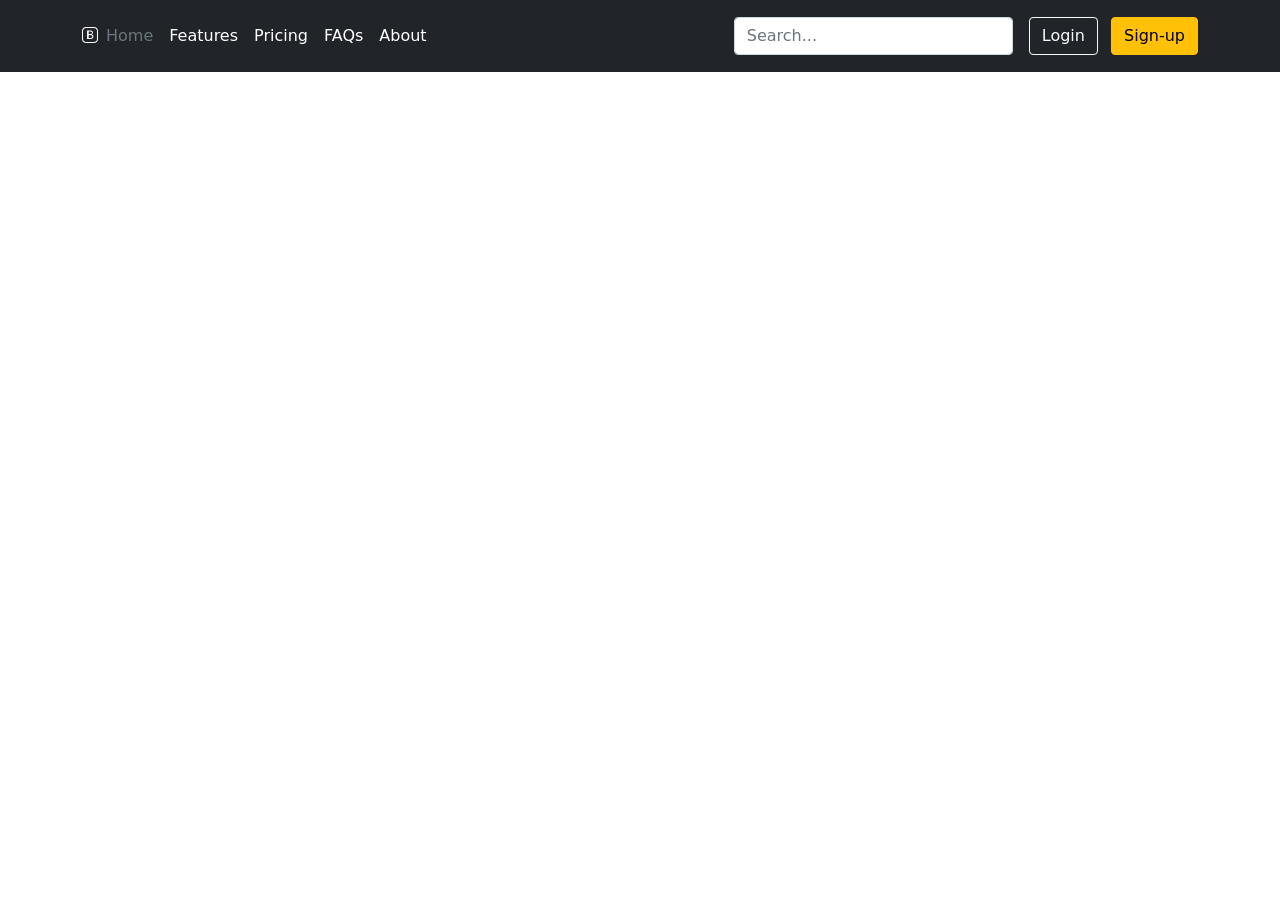
<file: test.html>
<!DOCTYPE html>
<html lang="en">

<head>
  <title>Bootstrap Example</title>
  <meta charset="utf-8">
  <meta name="viewport" content="width=device-width, initial-scale=1">
  <link href="bootstrap/css/bootstrap.min.css" rel="stylesheet">
  <script src="bootstrap/js/bootstrap.bundle.min.js"></script>
  <link href="bootstrap-icon/bootstrap-icons.css" rel="stylesheet">
</head>

<body>
  <header class="p-3 text-bg-dark bg-dark">
    <div class="container">
      <div class="d-flex flex-wrap align-items-center justify-content-center justify-content-lg-start">
        <a href="/" class="d-flex align-items-center mb-2 mb-lg-0 text-white text-decoration-none">
          <span class="bi bi-bootstrap"></span>
        </a>

        <ul class="nav col-16 col-lg-auto me-lg-auto mb-2 justify-content-center mb-md-0">
          <li><a href="#" class="nav-link px-2 text-secondary">Home</a></li>
          <li><a href="#" class="nav-link px-2 text-white">Features</a></li>
          <li><a href="#" class="nav-link px-2 text-white">Pricing</a></li>
          <li><a href="#" class="nav-link px-2 text-white">FAQs</a></li>
          <li><a href="#" class="nav-link px-2 text-white">About</a></li>
        </ul>

        <form class="col-12 col-lg-3 mb-3 mb-lg-0 me-lg-3" role="search">
          <input type="search" class="form-control form-control-dark text-bg-dark" placeholder="Search..."
            aria-label="Search">
        </form>

        <div class="text-end">
          <button type="button" class="btn btn-outline-light me-2">Login</button>
          <button type="button" class="btn btn-warning">Sign-up</button>
        </div>
      </div>
    </div>
  </header>

</body>

<!-- Mirrored from www.w3schools.com/bootstrap5/tryit.asp?filename=trybs_form_input_group_dropdown&stacked=h by HTTrack Website Copier/3.x [XR&CO'2014], Wed, 21 Dec 2022 18:00:31 GMT -->

</html>
</file>
<file: Page.css>
body {
    background-color: white;
}

.logo {
    width: 20%;
    border: 1px;
    border-radius: 50%;
}

.nav-icon {
    font-size: 20px;
    color: white;
}

/*.background-carousel {
    background-size: auto;
    height: 80vh;
    background-repeat: repeat;
    width: 100%;
}*/

.salutation {
    font-family: Milasian CirEa;
}

.proverbe {
    font-family: Milasian CirEa;
    font-size: 18px;
}

.carousel-inner {
    width: 100%;
    height: 400px;
    top: 20px;
}

.carousel-logo {
    font-size: 40px;
}

.carousel-custom {
    max-width: 80%;
    margin: auto;
    border: 0px;
    border-radius: 20%;
    overflow: hidden;
    border: solid 0px rgb(47, 157, 247);
    border-radius: 8px 8px;
}

.carousel-container {
    background-image: url("background-carousel.jpeg");
    width: 90%;
}

.card {
    border-radius: 10px;
    /* Arrondir les coins des cartes */
    overflow: hidden;
    box-shadow: 0 4px 8px rgba(0, 0, 0, 0.1);
    /* Ajouter une ombre douce */
}

.card-img-top {
    height: 200px;
    /* Ajuster la hauteur de l'image */
    object-fit: cover;
    /* Garder les proportions de l'image */
    border: solid 0px;
    border-radius: 0px 0px 0px 20px;
}

.badge {
    position: absolute;
}

.badge {
    font-size: 7px;
}

.menu {
    font-family: Milasian CirEa;
    font-size: 40px;
}

.bi-cart-plus {
    font-size: 25px;
}

.prix {
    font-size: 20px;
}

.Meilleur-prix {
    font-family: Milasian CirEa;
}

.article-contact {
    font-size: 24px;
}

.background-contact {
    background-image: url('fond_contact.png');
    overflow: hidden;
    background-attachment: fixed;
    background-position: 100%;
    background-repeat: space;
}

.icon-contact-contact {
    font-size: 80px;
}

.icon-perso-contact {
    font-size: 20px;
}

.banque {
    font-size: 20px;
}

.background-service {
    background-image: url('partenaire.png');
    background-repeat: space;
    background-size: cover;
    background-attachment: fixed;
}

.check-circle {
    font-size: 50px;
}

.bi-tablet {
    font-size: 60px;
}

.bi-tablet-fill {
    font-size: 60px;
}

.img-orange {
    object-fit: cover;
}
</file>
<file: style.css>
body{
    background-image: url('fond_login.jpg');
    background-size: cover;   
}
img{
    width: 100px;
}
</file>
